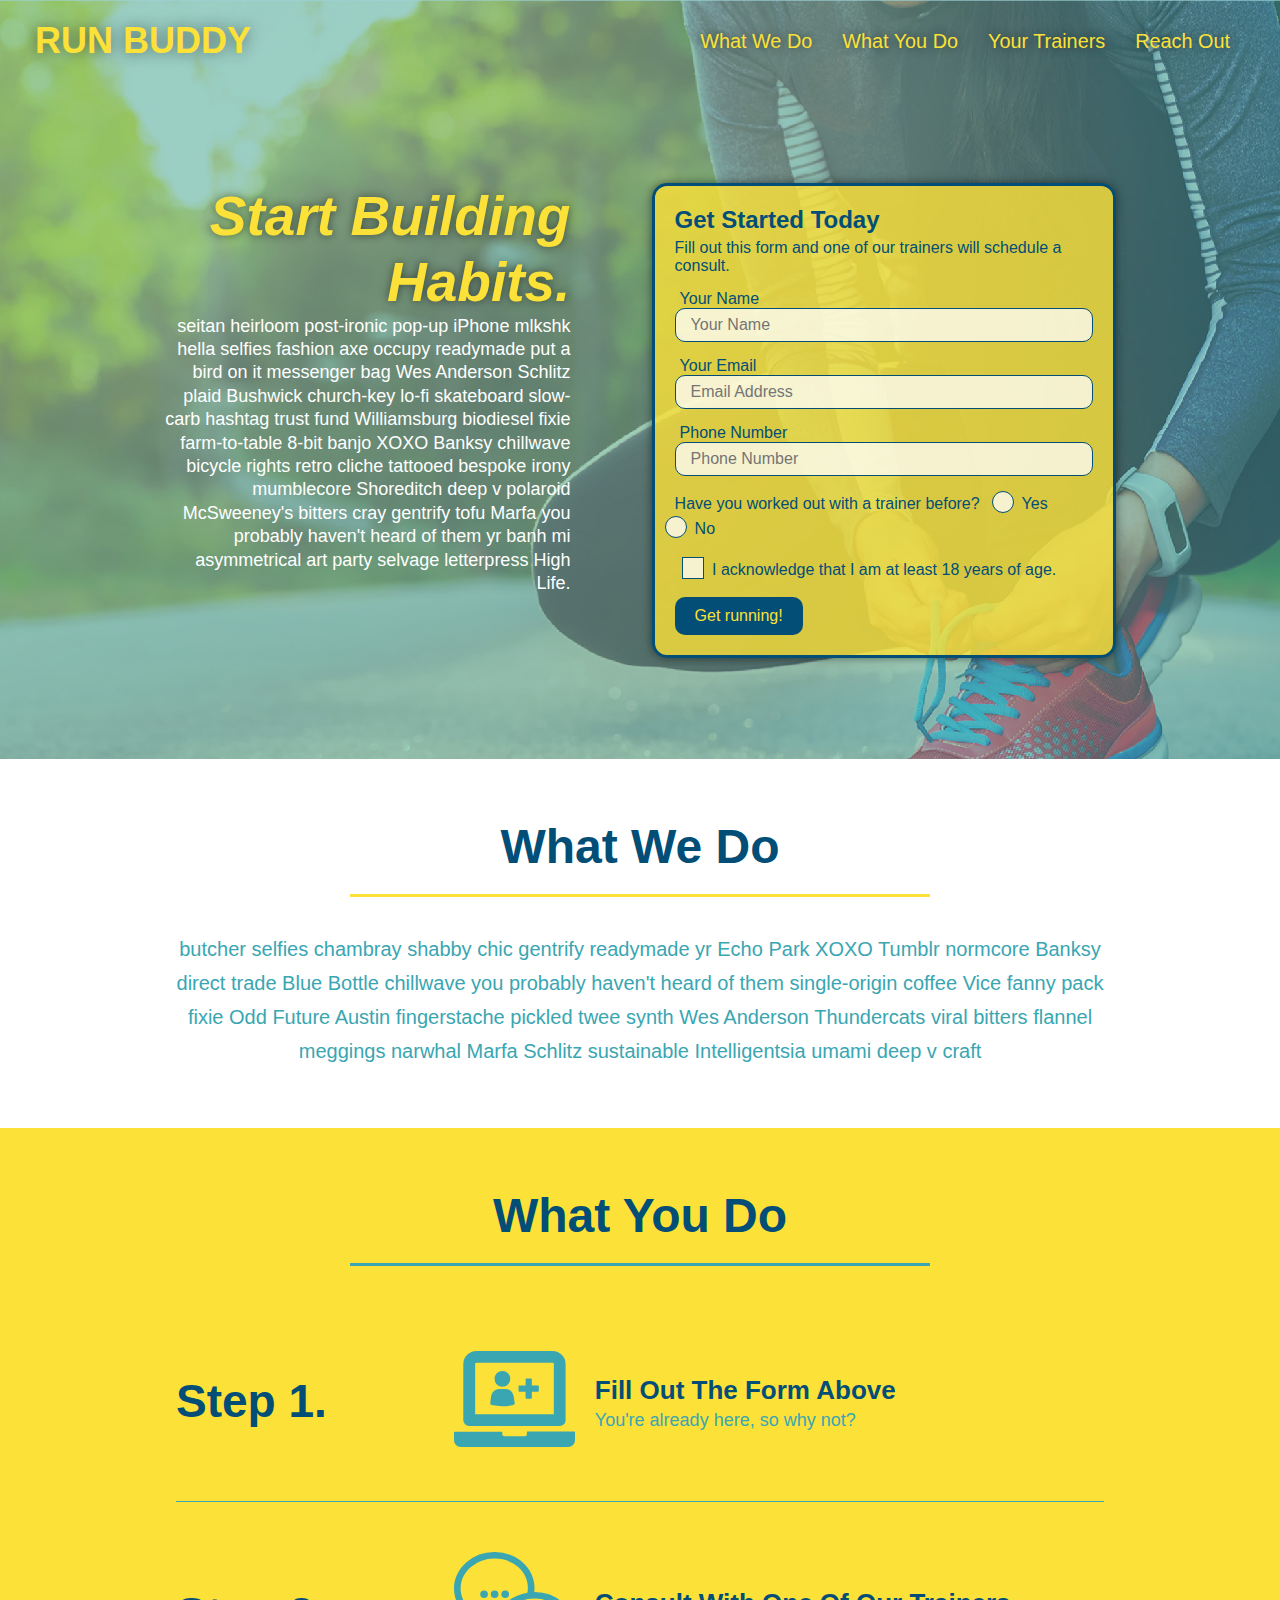
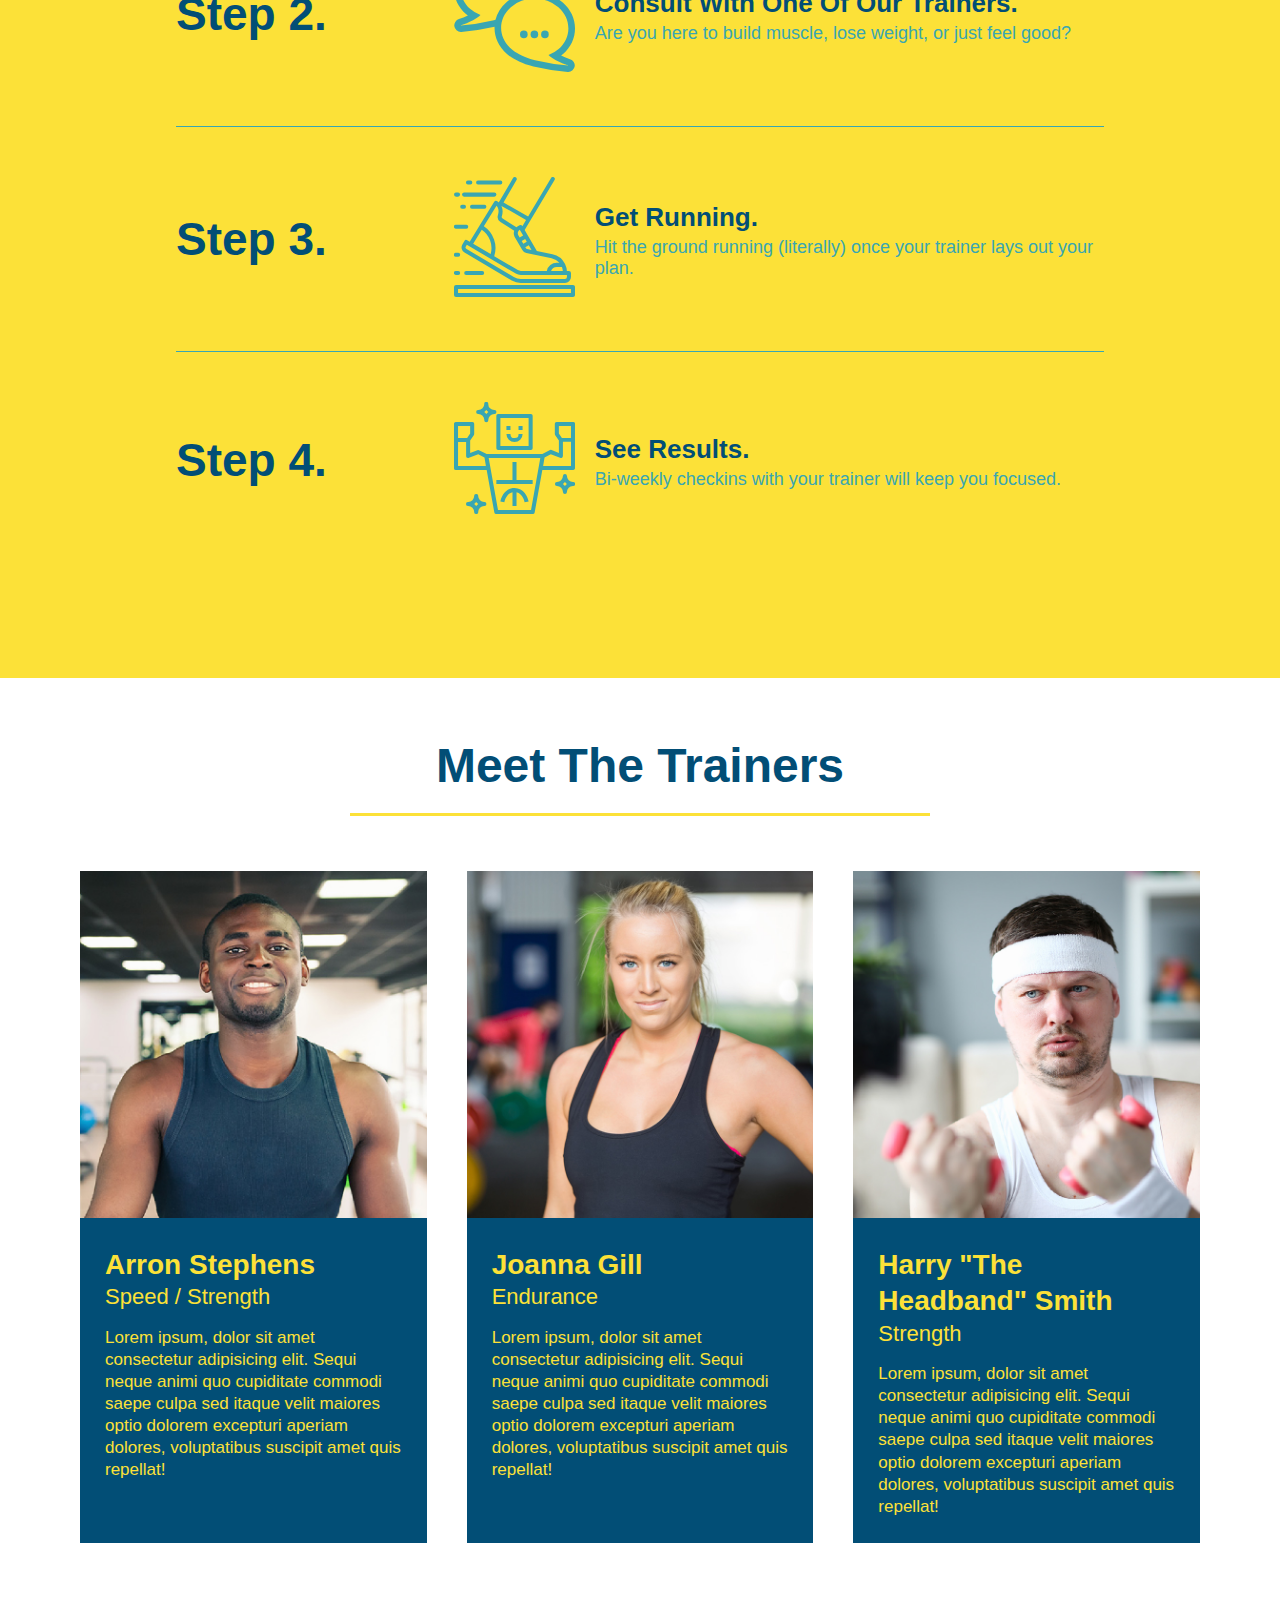
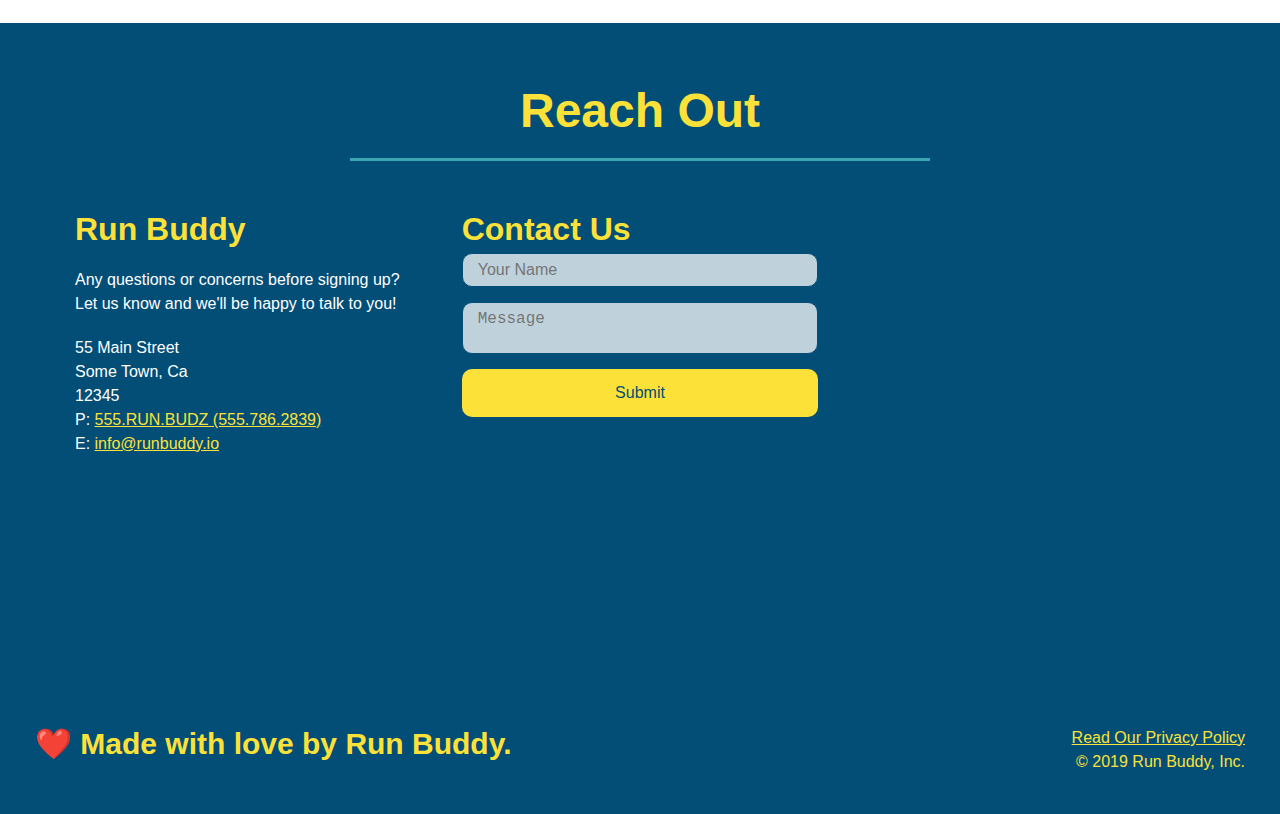
<file: index.html>
<!DOCTYPE html>
<html lang="en">

<head>
  <meta charset="utf-8" />
  <meta name="viewport" content="width=device-width, initial-scale=1.0" />
  <title>RUN BUDDY</title>
  <link rel="stylesheet" href="./assets/css/style.css" />
</head>

<body>
  <header>
    <h1>
      <a href="/">RUN BUDDY</a>
    </h1>
    <nav>
      <ul>
        <li>
          <a href="#what-we-do">What We Do</a>
        </li>
        <li>
          <a href="#what-you-do">What You Do</a>
        </li>
        <li>
          <a href="#your-trainers">Your Trainers</a>
        </li>
        <li>
          <a href="#reach-out">Reach Out</a>
        </li>
      </ul>
    </nav>
  </header>

  <!-- hero/jumbotron -->
  <section class="hero">
    <!-- 2.1 - Added call to action (CTA) -->
    <div class="hero-cta">
      <h2>Start Building Habits.</h2>
      <p>
        seitan heirloom post-ironic pop-up iPhone mlkshk hella selfies fashion axe occupy readymade put a bird on it
        messenger bag Wes Anderson Schlitz plaid Bushwick church-key lo-fi skateboard slow-carb hashtag trust fund
        Williamsburg biodiesel fixie farm-to-table 8-bit banjo XOXO Banksy chillwave bicycle rights retro cliche
        tattooed bespoke irony mumblecore Shoreditch deep v polaroid McSweeney's bitters cray gentrify tofu Marfa you
        probably haven't heard of them yr banh mi asymmetrical art party selvage letterpress High Life.
      </p>
    </div>

    <div class="hero-form">
      <h3>Get Started Today</h3>
      <p>Fill out this form and one of our trainers will schedule a consult.</p>
      <form>
        <label for="name">Your Name</label>
        <input type="text" id="name" placeholder="Your Name" name="name" class="form-input" />

        <label for="email">Your Email</label>
        <input type="email" id="email" placeholder="Email Address" name="email" class="form-input" />

        <label for="phone">Phone Number</label>
        <input type="tel" id="phone" placeholder="Phone Number" name="phone" class="form-input" />
        <p>
          Have you worked out with a trainer before?
          <span class="radio-wrapper">
            <input type="radio" name="trainer-confirm" id="trainer-yes" />
            <label for="trainer-yes">
              Yes
            </label>
          </span>
          <span class="radio-wrapper">
            <input type="radio" name="trainer-confirm" id="trainer-no" />
            <label for="trainer-no">
              No
            </label>
          </span>
        </p>
        <p>
          <span class="checkbox-wrapper">
            <input type="checkbox" name="checkpoint1" id="checkbox" />
            <label for="checkbox">I acknowledge that I am at least 18 years of age. </label>
          </span>
        </p>
        <button type="submit" class="form-submit">
          Get running!
        </button>
      </form>
    </div>
  </section>
  <!-- end hero -->

  <!-- "what we do" start - <section> -->
  <section id="what-we-do" class="intro">
    <div class="flex-row">
      <h2 class="section-title primary-border">
        What We Do
      </h2>
    </div>

    <div class="flex-row">
      <p>
        butcher selfies chambray shabby chic gentrify readymade yr Echo Park XOXO Tumblr normcore Banksy direct trade
        Blue Bottle chillwave you probably haven't heard of them single-origin coffee Vice fanny pack fixie Odd Future
        Austin fingerstache pickled twee synth Wes Anderson Thundercats viral bitters flannel meggings narwhal Marfa
        Schlitz sustainable Intelligentsia umami deep v craft
      </p>
    </div>
  </section>
  <!-- end "what we do" -->

  <!-- "what you do" start -->
  <section id="what-you-do" class="steps">
    <!-- 2.2 - added flex row -->
    <div class="flex-row">
      <h2 class="section-title secondary-border">
        What You Do
      </h2>
    </div>
    <!-- 2.2 - Reworked HTML -->
    <div class="step">
      <h3>Step 1.</h3>
      <div class="step-info">
        <div class="step-img">
          <img src="./assets/images/step-1.svg" alt="" />
        </div>
        <div class="step-text">
          <h4>Fill Out The Form Above</h4>
          <p>You're already here, so why not?</p>
        </div>
      </div>
    </div>
    <div class="step">
      <h3>Step 2.</h3>
      <div class="step-info">
        <div class="step-img">
          <img src="./assets/images/step-2.svg" alt="" />
        </div>
        <div class="step-text">
          <h4>Consult With One Of Our Trainers.</h4>
          <p>Are you here to build muscle, lose weight, or just feel good?</p>
        </div>
      </div>
    </div>
    <div class="step">
      <h3>Step 3.</h3>
      <div class="step-info">
        <div class="step-img">
          <img src="./assets/images/step-3.svg" alt="" />
        </div>
        <div class="step-text">
          <h4>Get Running.</h4>
          <p>Hit the ground running (literally) once your trainer lays out your plan.</p>
        </div>
      </div>
    </div>
    <div class="step">
      <h3>Step 4.</h3>
      <div class="step-info">
        <div class="step-img">
          <img src="./assets/images/step-4.svg" alt="" />
        </div>
        <div class="step-text">
          <h4>See Results.</h4>
          <p>Bi-weekly checkins with your trainer will keep you focused.</p>
        </div>
      </div>
    </div>
  </section>
  <!-- "what you do" end -->

    <!-- "meet the trainers" start -->
    <section id="your-trainers">
      <div class="flex-row">
        <h2 class="section-title primary-border">
          Meet The Trainers
        </h2>
      </div>

      <div class="trainers">
        <article class="trainer">
          <img src="./assets/images/trainer-1.jpg" alt="Arron Stephens in his workout clothes, ready to pump iron" />
          <div class="trainer-bio">
            <h3 class="trainer-name">Arron Stephens</h3>
            <h4 class="trainer-role">Speed / Strength</h4>
            <p>Lorem ipsum, dolor sit amet consectetur adipisicing elit. Sequi neque animi quo cupiditate commodi saepe culpa sed itaque velit maiores optio dolorem excepturi aperiam dolores, voluptatibus suscipit amet quis repellat!</p>
          </div>
        </article>

        <article class="trainer">
          <img src="./assets/images/trainer-2.jpg" alt="Joanna Gill cooling off after a work out" />
          <div class="trainer-bio">
            <h3 class="trainer-name">Joanna Gill</h3>
            <h4 class="trainer-role">Endurance</h4>
            <p>Lorem ipsum, dolor sit amet consectetur adipisicing elit. Sequi neque animi quo cupiditate commodi saepe culpa sed itaque velit maiores optio dolorem excepturi aperiam dolores, voluptatibus suscipit amet quis repellat!</p>
            </div>
          </article>

        <article class="trainer">
          <img src="./assets/images/trainer-3.jpg" alt="Harry Smith wearing a headband and lifting comically small pink weights" />
          <div class="trainer-bio">
            <h3 class="trainer-name">Harry "The Headband" Smith</h3>
            <h4 class="trainer-role">Strength</h4>
            <p>Lorem ipsum, dolor sit amet consectetur adipisicing elit. Sequi neque animi quo cupiditate commodi saepe culpa sed itaque velit maiores optio dolorem excepturi aperiam dolores, voluptatibus suscipit amet quis repellat!</p>
          </div>
        </article>
      </div>
    </section>
    <!-- "meet the trainers" end -->

  <!-- "reach out" start -->
  <section id="reach-out" class="contact">
    <div class="flex-row">
      <h2 class="section-title secondary-border">
        Reach Out
      </h2>
    </div>

    <div class="contact-info">
      <div>
        <h3>Run Buddy</h3>
        <p>
          Any questions or concerns before signing up?
          <br />
          Let us know and we'll be happy to talk to you!
        </p>

        <address>
          55 Main Street <br />
          Some Town, Ca <br />
          12345<br />
          P: <a href="tel:555.786.2839">555.RUN.BUDZ (555.786.2839)</a><br />
          E: <a href="mailto:info@runbuddy.io">info@runbuddy.io</a>
        </address>
      </div>

      <!-- 2.1 - Added contact form -->
      <div class="contact-form">
        <h3>Contact Us</h3>
        <form>
          <label for="contact-name" class="visuallyhidden">Your Name</label>
          <input type="text" id="contact-name" placeholder="Your Name" />

          <label for="contact-message" class="visuallyhidden">Message</label>
          <textarea id="contact-message" placeholder="Message"></textarea>

          <button type="submit">Submit</button>
        </form>
      </div>

      <iframe
      src="https://www.google.com/maps/embed?pb=!1m14!1m12!1m3!1d12182.30520634488!2d-74.0652613!3d40.2407219!2m3!1f0!2f0!3f0!3m2!1i1024!2i768!4f13.1!5e0!3m2!1sen!2sus!4v1561060983193!5m2!1sen!2sus"
      frameborder="0" style="border:0" allowfullscreen>
    </iframe>
    </div>
  </section>
  <!-- "reach out" end -->
  <!-- footer -->
  <footer>
    <h2>❤️ Made with love by Run Buddy.</h2>
    <div>
      <a href="./privacy-policy.html">Read Our Privacy Policy</a><br />
      &copy; 2019 Run Buddy, Inc.
    </div>
  </footer>
</body>

</html>
</file>
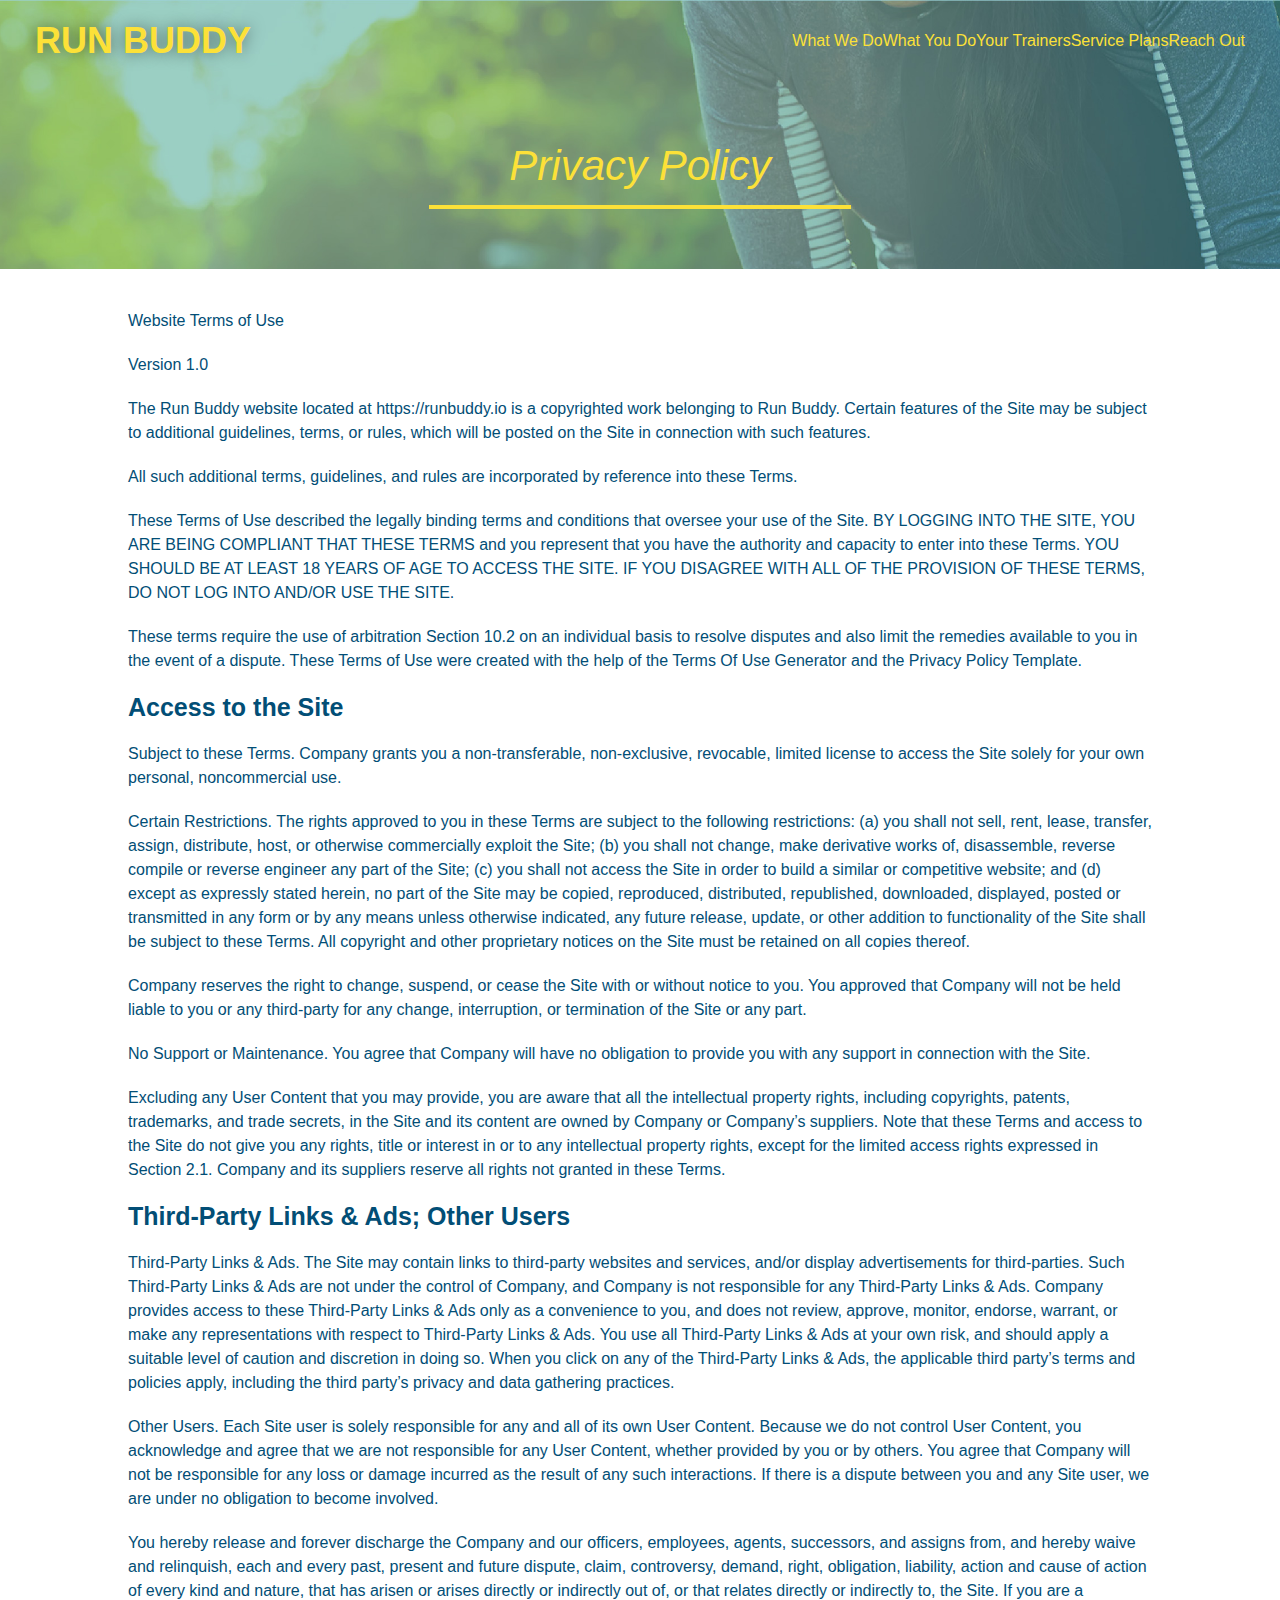
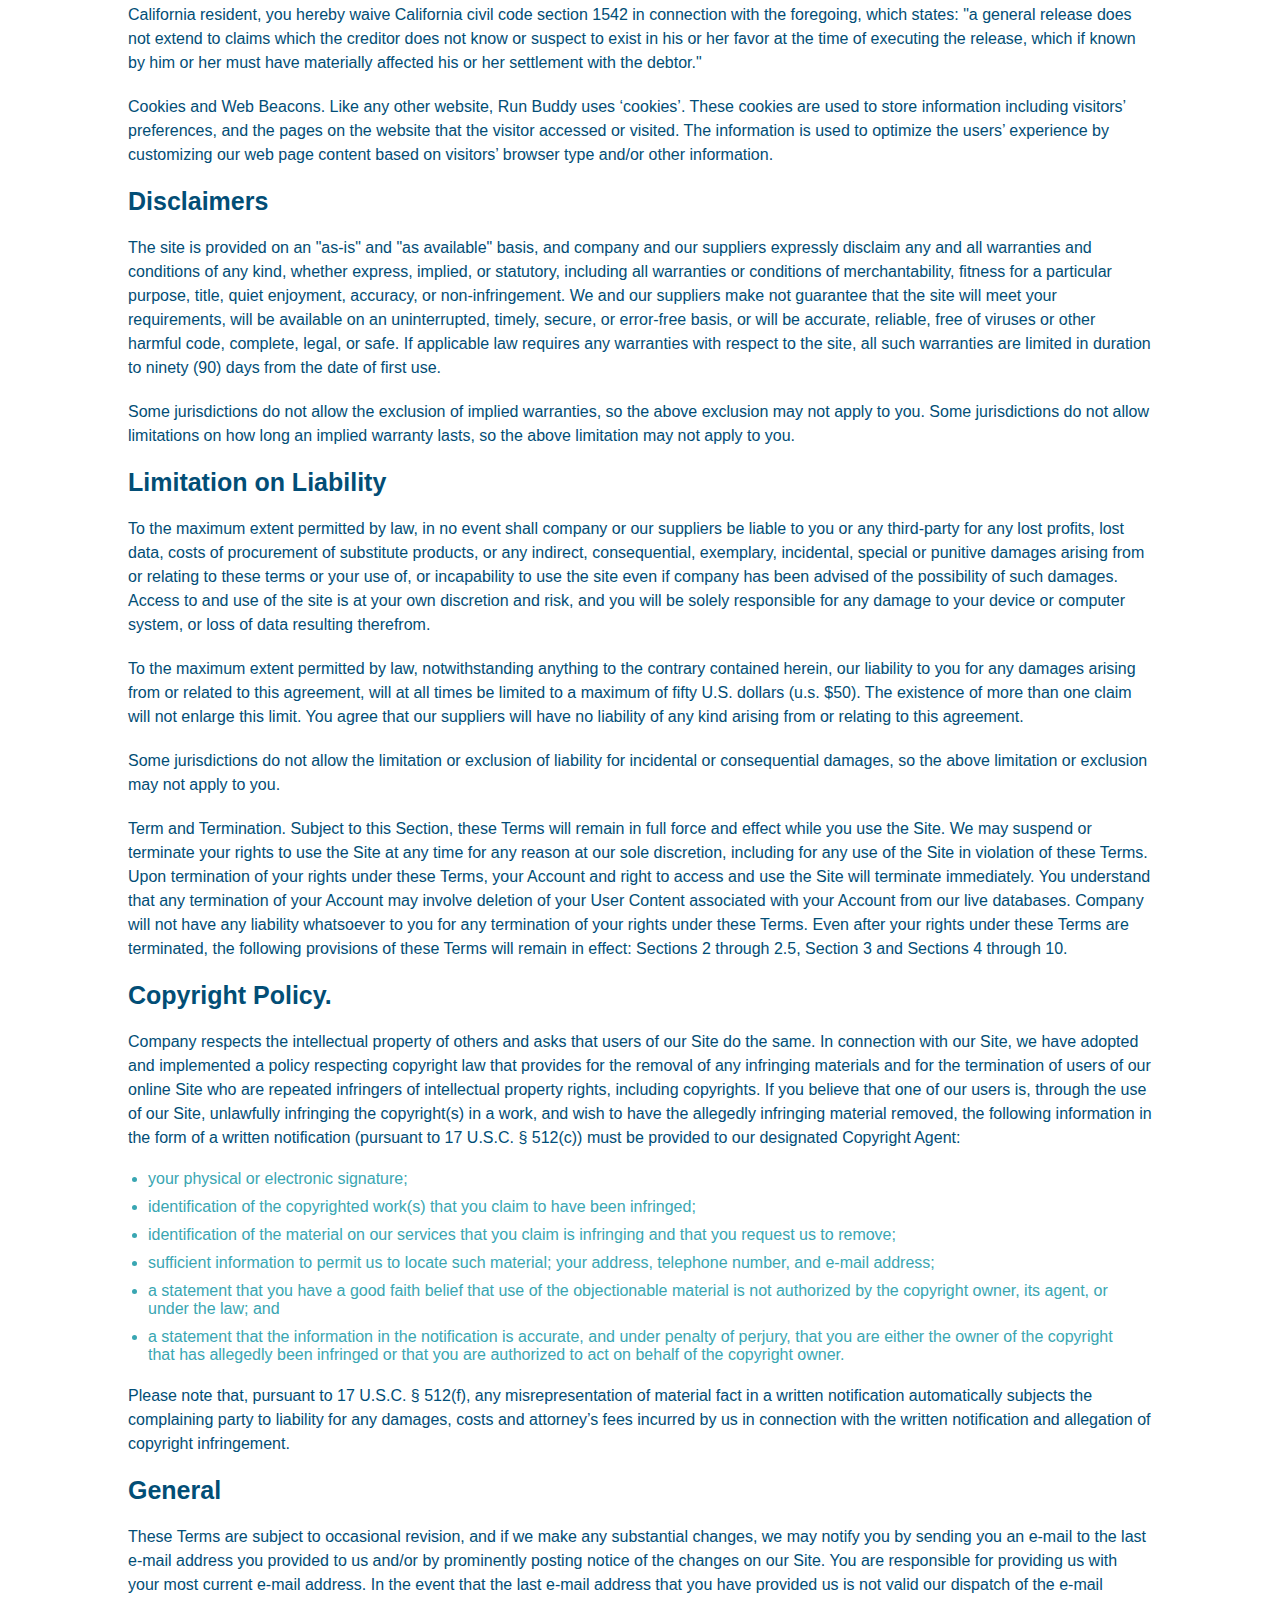
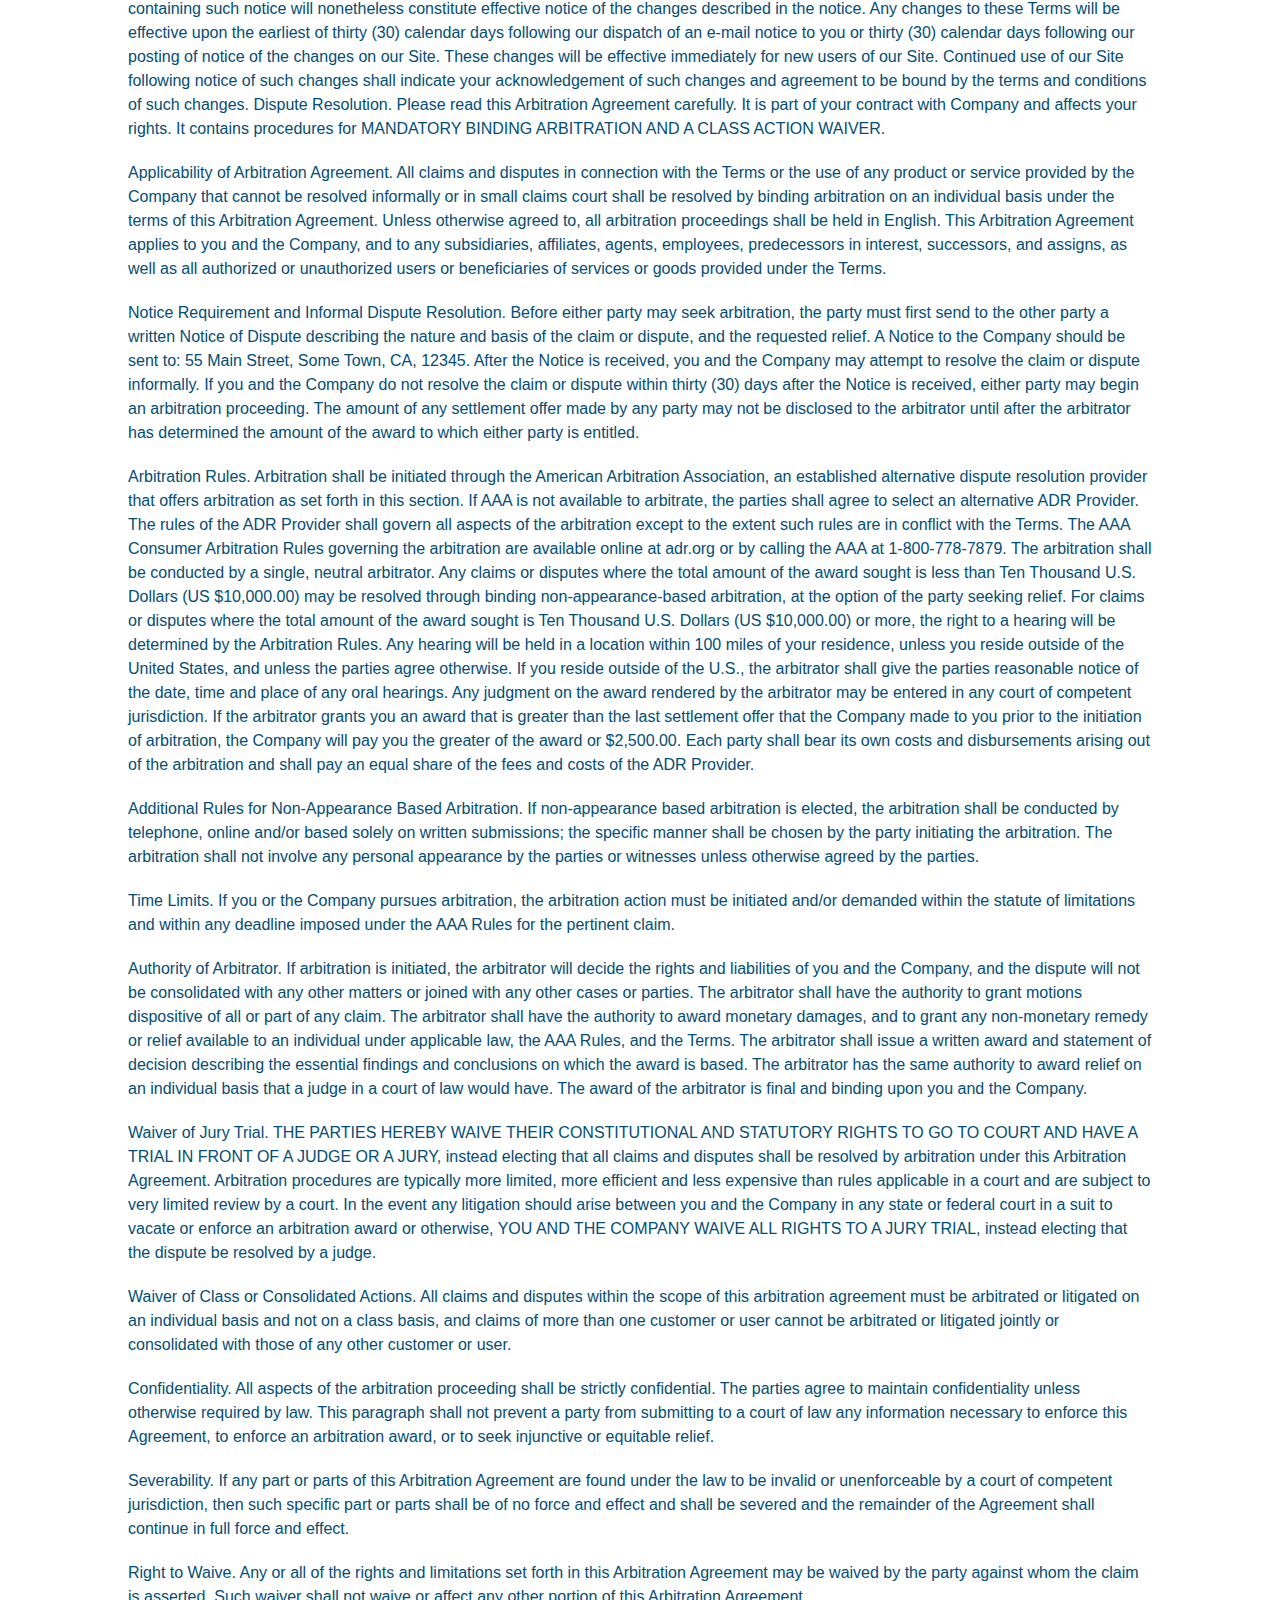
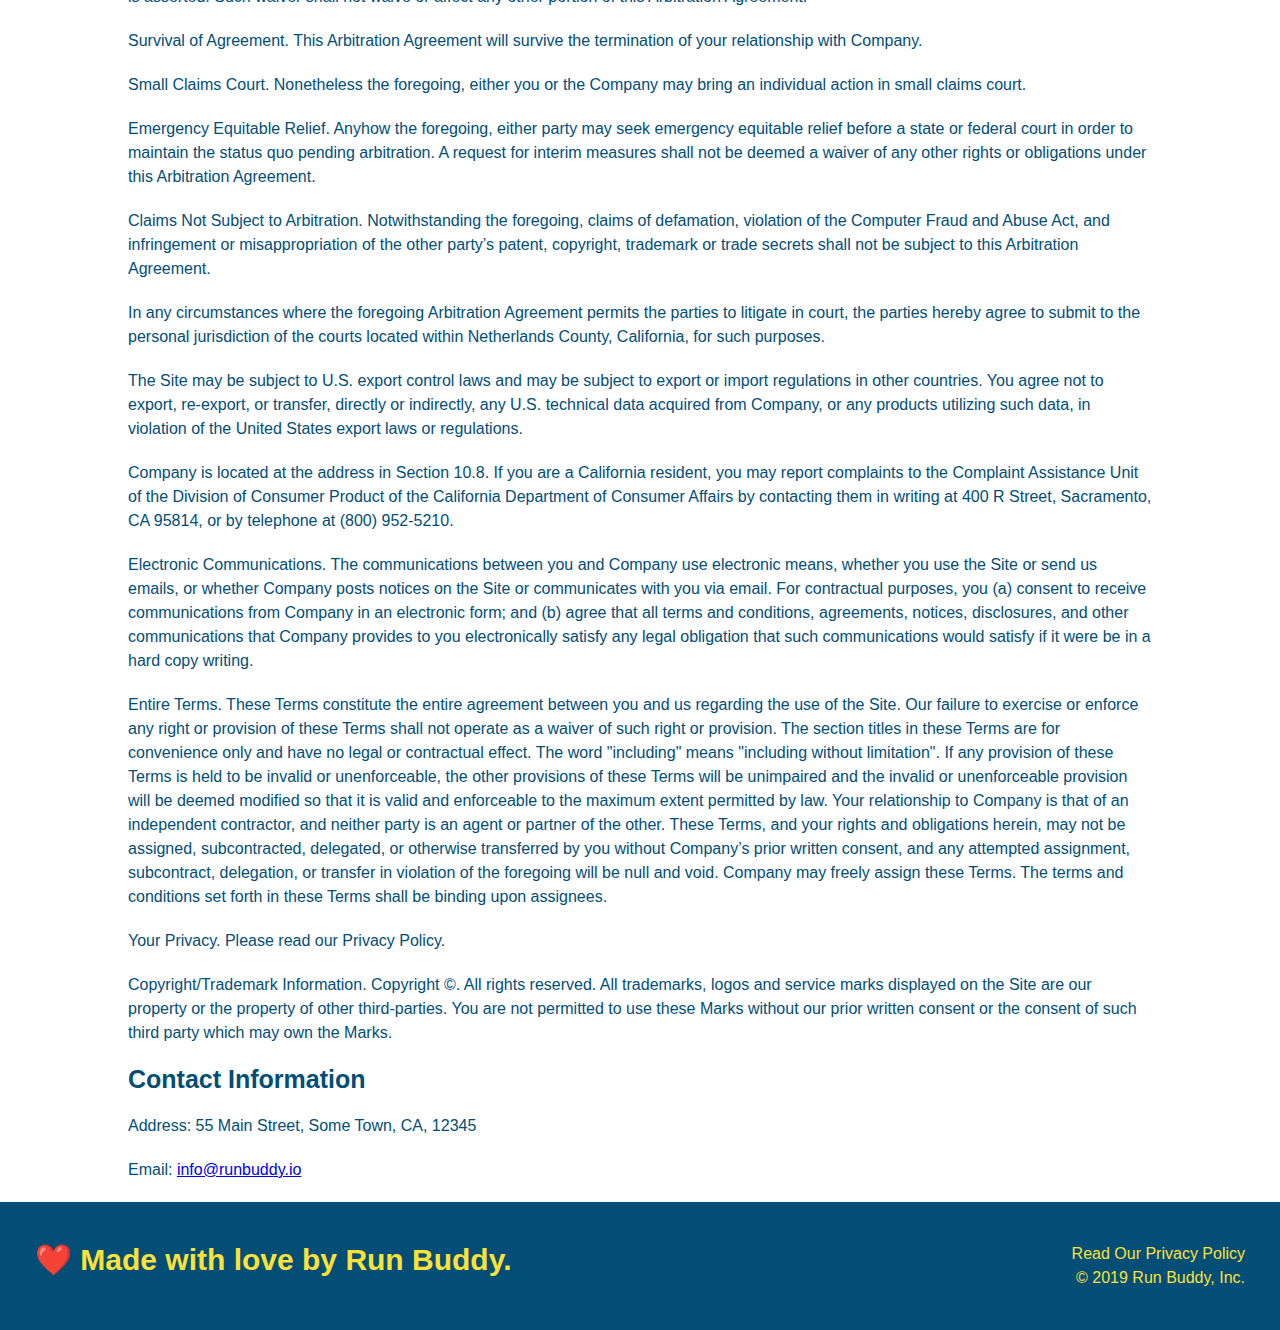
<file: privacy-policy.html>
<!DOCTYPE html>
<html lang="en">

<head>
  <meta charset="UTF-8" />
  <title>Run Buddy - Privacy Policy</title>
  <link rel="stylesheet" href="./assets/css/style.css" />
  <link rel="stylesheet" href="./assets/css/secondary-styles.css" />
</head>

<body>
  <header>
    <h1>
      <a href="./index.html">RUN BUDDY</a>
    </h1>
    <nav>
      <a href="./index.html#what-we-do">What We Do</a>
      <a href="./index.html#what-you-do">What You Do</a>
      <a href="./index.html#your-trainers">Your Trainers</a>
      <a href="./index.html#service-plans">Service Plans</a>
      <a href="./index.html#reach-out">Reach Out</a>
    </nav>
  </header>
  <!-- end navigation -->

  <!-- hero/jumbotron -->
  <section class="hero">
    <h2 class="page-title">
      Privacy Policy
    </h2>
  </section>

  <!-- body copy -->
  <article class="secondary-content">
    <p>
      Website Terms of Use
    </p>

    <p>
      Version 1.0
    </p>

    <p>
      The Run Buddy website located at https://runbuddy.io is a copyrighted work belonging to Run Buddy. Certain
      features of the Site may be subject to additional guidelines, terms, or rules, which will be posted on the Site
      in connection with such features.
    </p>

    <p>
      All such additional terms, guidelines, and rules are incorporated by reference into these Terms.
    </p>

    <p>
      These Terms of Use described the legally binding terms and conditions that oversee your use of the Site. BY
      LOGGING INTO THE SITE, YOU ARE BEING COMPLIANT THAT THESE TERMS and you represent that you have the authority
      and capacity to enter into these Terms. YOU SHOULD BE AT LEAST 18 YEARS OF AGE TO ACCESS THE SITE. IF YOU
      DISAGREE WITH ALL OF THE PROVISION OF THESE TERMS, DO NOT LOG INTO AND/OR USE THE SITE.
    </p>

    <p>
      These terms require the use of arbitration Section 10.2 on an individual basis to resolve disputes and also
      limit the remedies available to you in the event of a dispute. These Terms of Use were created with the help of
      the Terms Of Use Generator and the Privacy Policy Template.
    </p>

    <h3>
      Access to the Site
    </h3>

    <p>
      Subject to these Terms. Company grants you a non-transferable, non-exclusive, revocable, limited license to
      access the Site solely for your own personal, noncommercial use.
    </p>

    <p>
      Certain Restrictions. The rights approved to you in these Terms are subject to the following restrictions: (a)
      you shall not sell, rent, lease, transfer, assign, distribute, host, or otherwise commercially exploit the Site;
      (b) you shall not change, make derivative works of, disassemble, reverse compile or reverse engineer any part of
      the Site; (c) you shall not access the Site in order to build a similar or competitive website; and (d) except
      as expressly stated herein, no part of the Site may be copied, reproduced, distributed, republished, downloaded,
      displayed, posted or transmitted in any form or by any means unless otherwise indicated, any future release,
      update, or other addition to functionality of the Site shall be subject to these Terms. All copyright and other
      proprietary notices on the Site must be retained on all copies thereof.
    </p>

    <p>
      Company reserves the right to change, suspend, or cease the Site with or without notice to you. You approved
      that Company will not be held liable to you or any third-party for any change, interruption, or termination of
      the Site or any part.
    </p>

    <p>
      No Support or Maintenance. You agree that Company will have no obligation to provide you with any support in
      connection with the Site.
    </p>

    <p>
      Excluding any User Content that you may provide, you are aware that all the intellectual property rights,
      including copyrights, patents, trademarks, and trade secrets, in the Site and its content are owned by Company
      or Company’s suppliers. Note that these Terms and access to the Site do not give you any rights, title or
      interest in or to any intellectual property rights, except for the limited access rights expressed in Section
      2.1. Company and its suppliers reserve all rights not granted in these Terms.
    </p>

    <h3>
      Third-Party Links & Ads; Other Users
    </h3>

    <p>
      Third-Party Links & Ads. The Site may contain links to third-party websites and services, and/or display
      advertisements for third-parties. Such Third-Party Links & Ads are not under the control of Company, and Company
      is not responsible for any Third-Party Links & Ads. Company provides access to these Third-Party Links & Ads
      only as a convenience to you, and does not review, approve, monitor, endorse, warrant, or make any
      representations with respect to Third-Party Links & Ads. You use all Third-Party Links & Ads at your own risk,
      and should apply a suitable level of caution and discretion in doing so. When you click on any of the
      Third-Party Links & Ads, the applicable third party’s terms and policies apply, including the third party’s
      privacy and data gathering practices.
    </p>

    <p>
      Other Users. Each Site user is solely responsible for any and all of its own User Content. Because we do not
      control User Content, you acknowledge and agree that we are not responsible for any User Content, whether
      provided by you or by others. You agree that Company will not be responsible for any loss or damage incurred as
      the result of any such interactions. If there is a dispute between you and any Site user, we are under no
      obligation to become involved.
    </p>

    <p>
      You hereby release and forever discharge the Company and our officers, employees, agents, successors, and
      assigns from, and hereby waive and relinquish, each and every past, present and future dispute, claim,
      controversy, demand, right, obligation, liability, action and cause of action of every kind and nature, that has
      arisen or arises directly or indirectly out of, or that relates directly or indirectly to, the Site. If you are
      a California resident, you hereby waive California civil code section 1542 in connection with the foregoing,
      which states: "a general release does not extend to claims which the creditor does not know or suspect to exist
      in his or her favor at the time of executing the release, which if known by him or her must have materially
      affected his or her settlement with the debtor."
    </p>

    <p>
      Cookies and Web Beacons. Like any other website, Run Buddy uses ‘cookies’. These cookies are used to store
      information including visitors’ preferences, and the pages on the website that the visitor accessed or visited.
      The information is used to optimize the users’ experience by customizing our web page content based on visitors’
      browser type and/or other information.
    </p>

    <h3>
      Disclaimers
    </h3>

    <p>
      The site is provided on an "as-is" and "as available" basis, and company and our suppliers expressly disclaim
      any and all warranties and conditions of any kind, whether express, implied, or statutory, including all
      warranties or conditions of merchantability, fitness for a particular purpose, title, quiet enjoyment, accuracy,
      or non-infringement. We and our suppliers make not guarantee that the site will meet your requirements, will be
      available on an uninterrupted, timely, secure, or error-free basis, or will be accurate, reliable, free of
      viruses or other harmful code, complete, legal, or safe. If applicable law requires any warranties with respect
      to the site, all such warranties are limited in duration to ninety (90) days from the date of first use.
    </p>

    <p>
      Some jurisdictions do not allow the exclusion of implied warranties, so the above exclusion may not apply to
      you. Some jurisdictions do not allow limitations on how long an implied warranty lasts, so the above limitation
      may not apply to you.
    </p>

    <h3>
      Limitation on Liability
    </h3>

    <p>
      To the maximum extent permitted by law, in no event shall company or our suppliers be liable to you or any
      third-party for any lost profits, lost data, costs of procurement of substitute products, or any indirect,
      consequential, exemplary, incidental, special or punitive damages arising from or relating to these terms or
      your use of, or incapability to use the site even if company has been advised of the possibility of such
      damages. Access to and use of the site is at your own discretion and risk, and you will be solely responsible
      for any damage to your device or computer system, or loss of data resulting therefrom.
    </p>

    <p>
      To the maximum extent permitted by law, notwithstanding anything to the contrary contained herein, our liability
      to you for any damages arising from or related to this agreement, will at all times be limited to a maximum of
      fifty U.S. dollars (u.s. $50). The existence of more than one claim will not enlarge this limit. You agree that
      our suppliers will have no liability of any kind arising from or relating to this agreement.
    </p>

    <p>
      Some jurisdictions do not allow the limitation or exclusion of liability for incidental or consequential
      damages, so the above limitation or exclusion may not apply to you.
    </p>

    <p>
      Term and Termination. Subject to this Section, these Terms will remain in full force and effect while you use
      the Site. We may suspend or terminate your rights to use the Site at any time for any reason at our sole
      discretion, including for any use of the Site in violation of these Terms. Upon termination of your rights under
      these Terms, your Account and right to access and use the Site will terminate immediately. You understand that
      any termination of your Account may involve deletion of your User Content associated with your Account from our
      live databases. Company will not have any liability whatsoever to you for any termination of your rights under
      these Terms. Even after your rights under these Terms are terminated, the following provisions of these Terms
      will remain in effect: Sections 2 through 2.5, Section 3 and Sections 4 through 10.
    </p>

    <h3>
      Copyright Policy.
    </h3>

    <p>
      Company respects the intellectual property of others and asks that users of our Site do the same. In connection
      with our Site, we have adopted and implemented a policy respecting copyright law that provides for the removal
      of any infringing materials and for the termination of users of our online Site who are repeated infringers of
      intellectual property rights, including copyrights. If you believe that one of our users is, through the use of
      our Site, unlawfully infringing the copyright(s) in a work, and wish to have the allegedly infringing material
      removed, the following information in the form of a written notification (pursuant to 17 U.S.C. § 512(c)) must
      be provided to our designated Copyright Agent:
    </p>

    <ul>
      <li>
        your physical or electronic signature;
      </li>
      <li>
        identification of the copyrighted work(s) that you claim to have been infringed;
      </li>
      <li>
        identification of the material on our services that you claim is infringing and that you request us to remove;
      </li>
      <li>
        sufficient information to permit us to locate such material; your address, telephone number, and e-mail
        address;
      </li>
      <li>
        a statement that you have a good faith belief that use of the objectionable material is not authorized by the
        copyright owner, its agent, or under the law; and
      </li>
      <li>
        a statement that the information in the notification is accurate, and under penalty of perjury, that you are
        either the owner of the copyright that has allegedly been infringed or that you are authorized to act on
        behalf of the copyright owner.
      </li>
    </ul>

    <p>
      Please note that, pursuant to 17 U.S.C. § 512(f), any misrepresentation of material fact in a written
      notification automatically subjects the complaining party to liability for any damages, costs and attorney’s
      fees incurred by us in connection with the written notification and allegation of copyright infringement.
    </p>

    <h3>
      General
    </h3>

    <p>
      These Terms are subject to occasional revision, and if we make any substantial changes, we may notify you by
      sending you an e-mail to the last e-mail address you provided to us and/or by prominently posting notice of the
      changes on our Site. You are responsible for providing us with your most current e-mail address. In the event
      that the last e-mail address that you have provided us is not valid our dispatch of the e-mail containing such
      notice will nonetheless constitute effective notice of the changes described in the notice. Any changes to these
      Terms will be effective upon the earliest of thirty (30) calendar days following our dispatch of an e-mail
      notice to you or thirty (30) calendar days following our posting of notice of the changes on our Site. These
      changes will be effective immediately for new users of our Site. Continued use of our Site following notice of
      such changes shall indicate your acknowledgement of such changes and agreement to be bound by the terms and
      conditions of such changes. Dispute Resolution. Please read this Arbitration Agreement carefully. It is part of
      your contract with Company and affects your rights. It contains procedures for MANDATORY BINDING ARBITRATION AND
      A CLASS ACTION WAIVER.
    </p>

    <p>
      Applicability of Arbitration Agreement. All claims and disputes in connection with the Terms or the use of any
      product or service provided by the Company that cannot be resolved informally or in small claims court shall be
      resolved by binding arbitration on an individual basis under the terms of this Arbitration Agreement. Unless
      otherwise agreed to, all arbitration proceedings shall be held in English. This Arbitration Agreement applies to
      you and the Company, and to any subsidiaries, affiliates, agents, employees, predecessors in interest,
      successors, and assigns, as well as all authorized or unauthorized users or beneficiaries of services or goods
      provided under the Terms.
    </p>

    <p>
      Notice Requirement and Informal Dispute Resolution. Before either party may seek arbitration, the party must
      first send to the other party a written Notice of Dispute describing the nature and basis of the claim or
      dispute, and the requested relief. A Notice to the Company should be sent to: 55 Main Street, Some Town, CA,
      12345. After the Notice is received, you and the Company may attempt to resolve the claim or dispute informally.
      If you and the Company do not resolve the claim or dispute within thirty (30) days after the Notice is received,
      either party may begin an arbitration proceeding. The amount of any settlement offer made by any party may not
      be disclosed to the arbitrator until after the arbitrator has determined the amount of the award to which either
      party is entitled.
    </p>

    <p>
      Arbitration Rules. Arbitration shall be initiated through the American Arbitration Association, an established
      alternative dispute resolution provider that offers arbitration as set forth in this section. If AAA is not
      available to arbitrate, the parties shall agree to select an alternative ADR Provider. The rules of the ADR
      Provider shall govern all aspects of the arbitration except to the extent such rules are in conflict with the
      Terms. The AAA Consumer Arbitration Rules governing the arbitration are available online at adr.org or by
      calling the AAA at 1-800-778-7879. The arbitration shall be conducted by a single, neutral arbitrator. Any
      claims or disputes where the total amount of the award sought is less than Ten Thousand U.S. Dollars (US
      $10,000.00) may be resolved through binding non-appearance-based arbitration, at the option of the party seeking
      relief. For claims or disputes where the total amount of the award sought is Ten Thousand U.S. Dollars (US
      $10,000.00) or more, the right to a hearing will be determined by the Arbitration Rules. Any hearing will be
      held in a location within 100 miles of your residence, unless you reside outside of the United States, and
      unless the parties agree otherwise. If you reside outside of the U.S., the arbitrator shall give the parties
      reasonable notice of the date, time and place of any oral hearings. Any judgment on the award rendered by the
      arbitrator may be entered in any court of competent jurisdiction. If the arbitrator grants you an award that is
      greater than the last settlement offer that the Company made to you prior to the initiation of arbitration, the
      Company will pay you the greater of the award or $2,500.00. Each party shall bear its own costs and
      disbursements arising out of the arbitration and shall pay an equal share of the fees and costs of the ADR
      Provider.
    </p>

    <p>
      Additional Rules for Non-Appearance Based Arbitration. If non-appearance based arbitration is elected, the
      arbitration shall be conducted by telephone, online and/or based solely on written submissions; the specific
      manner shall be chosen by the party initiating the arbitration. The arbitration shall not involve any personal
      appearance by the parties or witnesses unless otherwise agreed by the parties.
    </p>

    <p>
      Time Limits. If you or the Company pursues arbitration, the arbitration action must be initiated and/or demanded
      within the statute of limitations and within any deadline imposed under the AAA Rules for the pertinent claim.
    </p>

    <p>
      Authority of Arbitrator. If arbitration is initiated, the arbitrator will decide the rights and liabilities of
      you and the Company, and the dispute will not be consolidated with any other matters or joined with any other
      cases or parties. The arbitrator shall have the authority to grant motions dispositive of all or part of any
      claim. The arbitrator shall have the authority to award monetary damages, and to grant any non-monetary remedy
      or relief available to an individual under applicable law, the AAA Rules, and the Terms. The arbitrator shall
      issue a written award and statement of decision describing the essential findings and conclusions on which the
      award is based. The arbitrator has the same authority to award relief on an individual basis that a judge in a
      court of law would have. The award of the arbitrator is final and binding upon you and the Company.
    </p>

    <p>
      Waiver of Jury Trial. THE PARTIES HEREBY WAIVE THEIR CONSTITUTIONAL AND STATUTORY RIGHTS TO GO TO COURT AND HAVE
      A TRIAL IN FRONT OF A JUDGE OR A JURY, instead electing that all claims and disputes shall be resolved by
      arbitration under this Arbitration Agreement. Arbitration procedures are typically more limited, more efficient
      and less expensive than rules applicable in a court and are subject to very limited review by a court. In the
      event any litigation should arise between you and the Company in any state or federal court in a suit to vacate
      or enforce an arbitration award or otherwise, YOU AND THE COMPANY WAIVE ALL RIGHTS TO A JURY TRIAL, instead
      electing that the dispute be resolved by a judge.
    </p>

    <p>
      Waiver of Class or Consolidated Actions. All claims and disputes within the scope of this arbitration agreement
      must be arbitrated or litigated on an individual basis and not on a class basis, and claims of more than one
      customer or user cannot be arbitrated or litigated jointly or consolidated with those of any other customer or
      user.
    </p>

    <p>
      Confidentiality. All aspects of the arbitration proceeding shall be strictly confidential. The parties agree to
      maintain confidentiality unless otherwise required by law. This paragraph shall not prevent a party from
      submitting to a court of law any information necessary to enforce this Agreement, to enforce an arbitration
      award, or to seek injunctive or equitable relief.
    </p>

    <p>
      Severability. If any part or parts of this Arbitration Agreement are found under the law to be invalid or
      unenforceable by a court of competent jurisdiction, then such specific part or parts shall be of no force and
      effect and shall be severed and the remainder of the Agreement shall continue in full force and effect.
    </p>

    <p>
      Right to Waive. Any or all of the rights and limitations set forth in this Arbitration Agreement may be waived
      by the party against whom the claim is asserted. Such waiver shall not waive or affect any other portion of this
      Arbitration Agreement.
    </p>

    <p>
      Survival of Agreement. This Arbitration Agreement will survive the termination of your relationship with
      Company.
    </p>

    <p>
      Small Claims Court. Nonetheless the foregoing, either you or the Company may bring an individual action in small
      claims court.
    </p>

    <p>
      Emergency Equitable Relief. Anyhow the foregoing, either party may seek emergency equitable relief before a
      state or federal court in order to maintain the status quo pending arbitration. A request for interim measures
      shall not be deemed a waiver of any other rights or obligations under this Arbitration Agreement.
    </p>

    <p>
      Claims Not Subject to Arbitration. Notwithstanding the foregoing, claims of defamation, violation of the
      Computer Fraud and Abuse Act, and infringement or misappropriation of the other party’s patent, copyright,
      trademark or trade secrets shall not be subject to this Arbitration Agreement.
    </p>

    <p>
      In any circumstances where the foregoing Arbitration Agreement permits the parties to litigate in court, the
      parties hereby agree to submit to the personal jurisdiction of the courts located within Netherlands County,
      California, for such purposes.
    </p>

    <p>
      The Site may be subject to U.S. export control laws and may be subject to export or import regulations in other
      countries. You agree not to export, re-export, or transfer, directly or indirectly, any U.S. technical data
      acquired from Company, or any products utilizing such data, in violation of the United States export laws or
      regulations.
    </p>

    <p>
      Company is located at the address in Section 10.8. If you are a California resident, you may report complaints
      to the Complaint Assistance Unit of the Division of Consumer Product of the California Department of Consumer
      Affairs by contacting them in writing at 400 R Street, Sacramento, CA 95814, or by telephone at (800) 952-5210.
    </p>

    <p>
      Electronic Communications. The communications between you and Company use electronic means, whether you use the
      Site or send us emails, or whether Company posts notices on the Site or communicates with you via email. For
      contractual purposes, you (a) consent to receive communications from Company in an electronic form; and (b)
      agree that all terms and conditions, agreements, notices, disclosures, and other communications that Company
      provides to you electronically satisfy any legal obligation that such communications would satisfy if it were be
      in a hard copy writing.
    </p>

    <p>
      Entire Terms. These Terms constitute the entire agreement between you and us regarding the use of the Site. Our
      failure to exercise or enforce any right or provision of these Terms shall not operate as a waiver of such right
      or provision. The section titles in these Terms are for convenience only and have no legal or contractual
      effect. The word "including" means "including without limitation". If any provision of these Terms is held to be
      invalid or unenforceable, the other provisions of these Terms will be unimpaired and the invalid or
      unenforceable provision will be deemed modified so that it is valid and enforceable to the maximum extent
      permitted by law. Your relationship to Company is that of an independent contractor, and neither party is an
      agent or partner of the other. These Terms, and your rights and obligations herein, may not be assigned,
      subcontracted, delegated, or otherwise transferred by you without Company’s prior written consent, and any
      attempted assignment, subcontract, delegation, or transfer in violation of the foregoing will be null and void.
      Company may freely assign these Terms. The terms and conditions set forth in these Terms shall be binding upon
      assignees.
    </p>

    <p>
      Your Privacy. Please read our Privacy Policy.
    </p>

    <p>
      Copyright/Trademark Information. Copyright ©. All rights reserved. All trademarks, logos and service marks
      displayed on the Site are our property or the property of other third-parties. You are not permitted to use
      these Marks without our prior written consent or the consent of such third party which may own the Marks.
    </p>

    <h3>
      Contact Information
    </h3>

    <p>
      Address: 55 Main Street, Some Town, CA, 12345
    </p>

    <p>
      Email: <a href="mailto:info@runbuddy.io">info@runbuddy.io</a>
    </p>
  </article>

  <!-- footer -->
  <footer>
    <h2>❤️ Made with love by Run Buddy.</h2>

    <div>
      <a>Read Our Privacy Policy</a> <br />
      &copy; 2019 Run Buddy, Inc.
    </div>
  </footer>
  <!-- footer end -->
</body>

</html>
</file>
<file: assets/css/style.css>
* {
    box-sizing: border-box;
    margin: 0;
    padding: 0;
  }
  
  :root {
    --primary-color: #fce138;
    --secondary-color: #024e76;
    --tertiary-color: #39a6b2;
    --primary-color-transparent: rgba(252,225,56, 0.8);
    --secondary-color-transparent: rgba(2, 78, 118, 0.8);
  }
  
  body {
    color: var(--tertiary-color);
    font-family: Helvetica, Arial, sans-serif;
  }
  
  header {
    padding: 20px 35px;
    background-image: url('../images/hero-bg.jpg');
    background-position: 80%;
    background-attachment:fixed;
    background-size: cover;
    /* 2.2 - added flex and removed inline / float properties from h1 and nav */
    display: flex;
    justify-content: space-between;
    align-items: center;
    flex-wrap: wrap;
    position:sticky;
    position: -webkit-sticky;
    top: 0;
    z-index: 9999;
  }
  
  header h1 {
    font-weight: bold;
    margin: 0;
    font-size: 36px;
    color: var(--primary-color);
    text-shadow: 0px 0 15px rgba(0, 0, 0, 0.5);
  }
  
  header a {
    text-decoration: none;
    color: var(--primary-color);
  }
  
  header nav {
    margin: 7px 0;
    display: flex;
    flex-wrap: wrap;
    justify-content: space-between;
  }
  
  header nav ul {
    display: flex;
    flex-wrap: wrap;
    justify-content: space-between;
    align-items: center;
    list-style: none;
  }
  
  header nav ul li a {
    padding: 10px 15px;
    font-weight: 200;
    font-size: 1.55vw;
    text-shadow: 0 0 10px rgba(0,0,0,0.5);
  }
  
  header nav ul li a:hover {
    background: var(--primary-color);
    color: var(--secondary-color);
    border-radius: 15px;
    text-shadow:none;
  }
  
  /* FOOTER STYLES START */
  footer {
    background: var(--secondary-color);
    padding: 40px 35px;
    display: flex;
    justify-content: space-between;
    flex-wrap: wrap;
    color: var(--primary-color);
    width: 100%;
  }
  
  footer h2 {
    font-size: 30px;
    margin: 0;
  }
  
  footer div {
    line-height: 1.5;
    text-align: right;
  }
  
  footer a {
    color: var(--primary-color);
  }
  /* END FOOTER STYLES */
  
  /* STYLE ALL SECTION TAGS */
  section {
    padding: 60px;
  }
  
  /* HERO STYLES START */
  
  /* 2.2 - REMOVED POSITIONING AND ADDED FLEX, MARGINS, AND FONT STYLING FOR CTA */
  .hero {
    background-image: url('../images/hero-bg.jpg');
    background-position: 80%;
    background-attachment: fixed;
    background-size:cover;
    display: flex;
    flex-wrap: wrap;
    justify-content: center;
    align-items: flex-start;
  }
  
  .hero-cta {
    width: 35%;
    text-align: right;
    margin: 3.5%;
    color: #fff;
    font-size: 18px;
    line-height: 1.3;
  }
  
  .hero-cta h2 {
    font-style: italic;
    font-size: 55px;
    color: var(--primary-color);
    line-height: 1.2;
    text-shadow: 0 0 10px rgba(0,0,0,0.5);
  }
  
  .hero-form {
    border: 3px solid var(--secondary-color);
    background-color: var(--primary-color-transparent);
    padding: 20px;
    width: 40%;
    margin: 3.5%;
    color: var(--secondary-color);
    border-radius: 15px;
    box-shadow: 0 0 10px rgba(0,0,0,0.5);
  }
  
  .hero-form h3 {
    font-size: 24px;
    margin: 0;
  }
  
  .hero-form p {
    margin: 5px 0 15px 0;
  }
  
  .form-input {
    border: 1px solid var(--secondary-color);
    display: block;
    padding: 7px 15px;
    font-size: 16px;
    color: var(--secondary-color);
    width: 100%;
    margin-bottom: 15px; 
    border-radius: 10px;
  }
  
  .form-input {
    background-color: rgba(255,255,255, 0.75);
  }
  
  .form-input:focus {
    background-color: rgba(255,255,255, 1);
  }
  
  .hero-form label {
    margin: 0 5px;
  }
  
  .hero-form button {
    color: var(--primary-color);
    background-color: var(--secondary-color);
    border: none;
    padding: 10px 20px;
    font-size: 16px;
    border-radius: 10px;
  }
  
  .hero-form button:hover {
    background-color: var(--tertiary-color);  
  }
  
  .checkbox-wrapper input[type="checkbox"], 
  .radio-wrapper input[type="radio"] {
    opacity: 0;
  }
  
  .checkbox-wrapper label::before,
  .radio-wrapper label::before {
      content: "";
      display: inline-block;
      height: 20px;
      width: 20px;
      border: 1px solid var(--secondary-color);  
      position: absolute;
      top: -4px;
      left: -30px;
      background: rgba(255,255,255,0.75);  
  }
  
  .checkbox-wrapper label::after {
      content: "";
      display: inline-block;    
      height: 6px;
      width: 14px;
      border-left: 2px solid var(--secondary-color);
      border-bottom: 2px solid var(--secondary-color);
      transform: rotate(-58deg);
      position:absolute;
      left: -26px;
      top: 1px;
  }
  
  .checkbox-wrapper label, .radio-wrapper label  {
      position: relative;
      left: 10px;
      margin: 10px;
      line-height: 1.6;
  }
  
  .radio-wrapper label::before {
    border-radius: 50%;
  }
  
  .radio-wrapper label::after {
    content: "";
    width: 20px;
    height: 20px;
    position:absolute;
    left: -29px;
    top: -3px;
    border-radius: 50%;
    background-image: radial-gradient(circle, var(--tertiary-color), var(--secondary-color));
  }
  
  /*Hide checked state */
  .checkbox-wrapper input[type="checkbox"] + label::after, 
  .radio-wrapper input[type="radio"] + label::after {
      content: none;
  }
  
  /* show the checked state*/
  .checkbox-wrapper input[type="checkbox"]:checked + label::after, 
  .radio-wrapper input[type="radio"]:checked + label::after {
      content: "";
  }
  /* HERO STYLES END */
  
  /* SECTION TITLE STYLES START */
  .section-title {
    font-size: 48px;
    padding-bottom: 20px;
    width: 50%;
    border-bottom: 3px solid;
    margin: 0 auto 35px auto;
    color: var(--secondary-color);
    text-align: center;
  }
  
  .primary-border {
    border-color: var(--primary-color);
  }
  
  .secondary-border {
    border-color: var(--tertiary-color);
  }
  /* SECTION TITLE STYLES END */
  
  /* WHAT WE DO STYLES */
  
  .intro p {
    line-height: 1.7;
    color: var(--tertiary-color);
    width: 80%;
    margin: 0 auto;
    font-size: 20px;
    text-align: center;
  }
  /* WHAT YOU DO STYLES END */
  
  /* WHAT YOU DO STYLES START */
  .steps { 
    background: var(--primary-color);
  }
  
  /* 2.2 - added specific child selector */
  .step {
    margin: 50px auto;
    padding-bottom: 50px;
    width: 80%;
    border-bottom: 1px solid var(--tertiary-color);
    display: flex;
    flex-wrap: wrap;
    align-items: center;
    justify-content: space-between;
  }
  
  .step:last-of-type {
    border-bottom: none;
  }
  
  .step h3 {
    color: var(--secondary-color);
    font-size: 46px;
    flex: 1 30%;
  }
  
  .step-info {
    flex: 2 70%;
    display: flex;
    flex-wrap: wrap;
    align-items: center;
  }
  
  .step-img {
    flex: 1 12%;
    margin-right: 20px;
  }
  
  .step-img img {
    max-width: 100%;
  }
  
  .step-text {
    flex: 12;
  }
  
  .step-text h4 {
    font-size: 26px;
    line-height: 1.5;
    color: var(--secondary-color);
  }
  
  .step-text p {
    color: var(--tertiary-color);
    font-size: 18px;
  }
  /* WHAT YOU DO STYLES END */
  
  /* MEET THE TRAINERS START */
  .trainers {
    width: 100%;
    margin: 0 auto;
    display: flex;
    flex-wrap: wrap;
    justify-content: space-around;
  }
  
  .trainer {
    margin: 20px;
    flex: 1;
    background: var(--secondary-color);
    color: var(--primary-color);
  }
  
  .trainer img {
    width: 100%;
  }
  
  .trainer-bio {
    padding: 25px;
    line-height: 1.3;
  }
  
  .trainer-bio h3 {
    font-size: 28px;
  }
  
  .trainer-bio h4 {
    font-weight: lighter;
    font-size: 22px;
    margin-bottom: 15px;
  }
  
  .trainer-bio p {
    font-size: 17px;
  }
  /* TRAINER STYLES END */
  
  /* REACH OUT STYLES START */
  .contact {
    background: var(--secondary-color);
  }
  
  .contact h2 {
    color: var(--primary-color);
  }
  
  .contact-info {
    display: flex;
    flex-wrap: wrap;
    justify-content: space-between;
    text-align: left;
  }
  
  .contact-info > * {
    flex: 1;
    margin: 15px
  }
  
  .contact-info iframe {
    min-height: 400px;
  }
  
  .contact-info div {
    color: white;
  }
  
  .contact-info h3 {
    color: var(--primary-color);
    font-size: 32px;
  }
  
  .contact-info p, .contact-info address {
    margin: 20px 0;
    line-height: 1.5;
    font-size: 16px;
    font-style: normal;
  }
  
  .contact-info a {
    color: var(--primary-color);
  }
  
  .contact-form label {
    opacity: 0;
  }
  
  .contact-form input, .contact-form textarea {
    border: 1px solid var(--secondary-color);
    display: block;
    padding: 7px 15px;
    font-size: 16px;
    color: var(--secondary-color);
    width: 100%;
    margin-bottom: 15px;
    margin-top: 5px; 
    border-radius: 10px;
    background-color: rgba(255,255,255, 0.75);
  }
  
  .contact-form textarea {
    resize: none;
  }
  
  .contact-form input:focus, .contact-form textarea:focus {
    background-color: rgba(255,255,255, 1);
    outline: none;
  }
  
  .contact-form button {
    width: 100%;
    border: none;
    background: var(--primary-color);
    color: var(--secondary-color);
    text-align: center;
    padding: 15px 0;
    font-size: 16px;
    border-radius: 10px;
  }
  
  .contact-form button:hover {
    color: var(--primary-color);
    background: var(--tertiary-color);
  }
  /* REACH OUT STYLES END */
  
  /* UTILITIES */
  .flex-row {
    display: flex;
  }
  
  .text-left {
    text-align: left;
  }
  
  .text-right {
    text-align: right;
  }
  
  .visuallyhidden {
    border: 0;
    clip: rect(0 0 0 0);
    height: 1px;
    margin: -1px;
    overflow: hidden;
    padding: 0;
    position: absolute;
    width: 1px;
  }
  
  /* 2.4 - MEDIA QUERIES FOR SMALL SCREENS TO TABLETS */
  @media screen and (max-width: 980px) {
    header {
      padding-bottom: 0;
      justify-content: center;
      position: relative;
    }
    header h1 {
      width: 100%;
      text-align: center;
    }
  
    header nav ul {
      margin-top: 20px;
      width: 100%;
      justify-content: center;
    }
  
    header nav ul li a {
      font-size: 20px;
    }
  
    .hero-cta, .hero-form {
      width: 100%;
    }
  
    .hero-cta {
      text-align: center;
    }
  
    .trainer {
      flex: 0 70%;
    }
  
    .contact-info iframe{
      flex: 1 100%;
    }
  
    footer h2, footer div {
      text-align: center;
      width: 100%;
    }
  
  }
  
  /* 2.4 - MEDIA QUERIES FOR TABLETS DOWN TO PHONES */
  @media screen and (max-width: 768px) {
    section {
      padding: 30px 15px;
    }
  
    .checkbox label, .radio label {
      margin: 24px;
    }
    
    .section-title {
      width: 100%;
    }
  
    .step h3 {
      flex: 1 100%;
      text-align: center
    }
  
    .step-info {
      flex: 2 100%;
      text-align: center;
      justify-content: center;
    }
  
    .step-img {
      flex: 0 32%;
      margin-right: 0;
      margin-top: 15px;
      margin-bottom: 15px;
    }
  
    .step-text {
      flex: 100%;  
    }
  
    .trainer-bio h3, .trainer-bio h4 {
      display: block;
    }
  }
  
  /* 2.4 - MEDIA QUERIES FOR PHONE */
  @media screen and (max-width: 575px) {
    
    .hero-form button {
      width: 100%;
    }
  
    .section-title {
      width: 95%;
    }
  
    .intro p {
      width: 100%;
    }
  
    .trainer {
      flex: 0 100%;
    }
  
    .contact-info > * {
      flex: 0 100%;
    }
  
    .contact-form {
      order: 3;
    }
  }
</file>
<file: assets/css/secondary-styles.css>
/* SECONDARY PAGE STYLES */
.hero {
    height: auto;
    text-align: center;
    margin-bottom: 40px;
  }
  
  .page-title {
    padding: 0 80px 15px 80px;
    font-size: 42px;
    font-weight: normal;
    font-style: italic;
    color: var(--primary-color);
    display: inline-block;
    border-bottom: 4px solid var(--primary-color);
  }
  
  .secondary-content {
    width: 80%;
    margin: 0 auto;
    color: var(--secondary-color);
  }
  
  .secondary-content h3 {
    font-size: 25px;
    margin: 20px 0;
  }
  
  .secondary-content p {
    font-size: 16px;
    line-height: 1.5;
    margin: 20px 0;
  }
  
  .secondary-content ul {
    color: var(--tertiary-color);
    margin: 15px 20px;
  }
  
  .secondary-content li {
    margin: 10px 0;
  }
</file>
